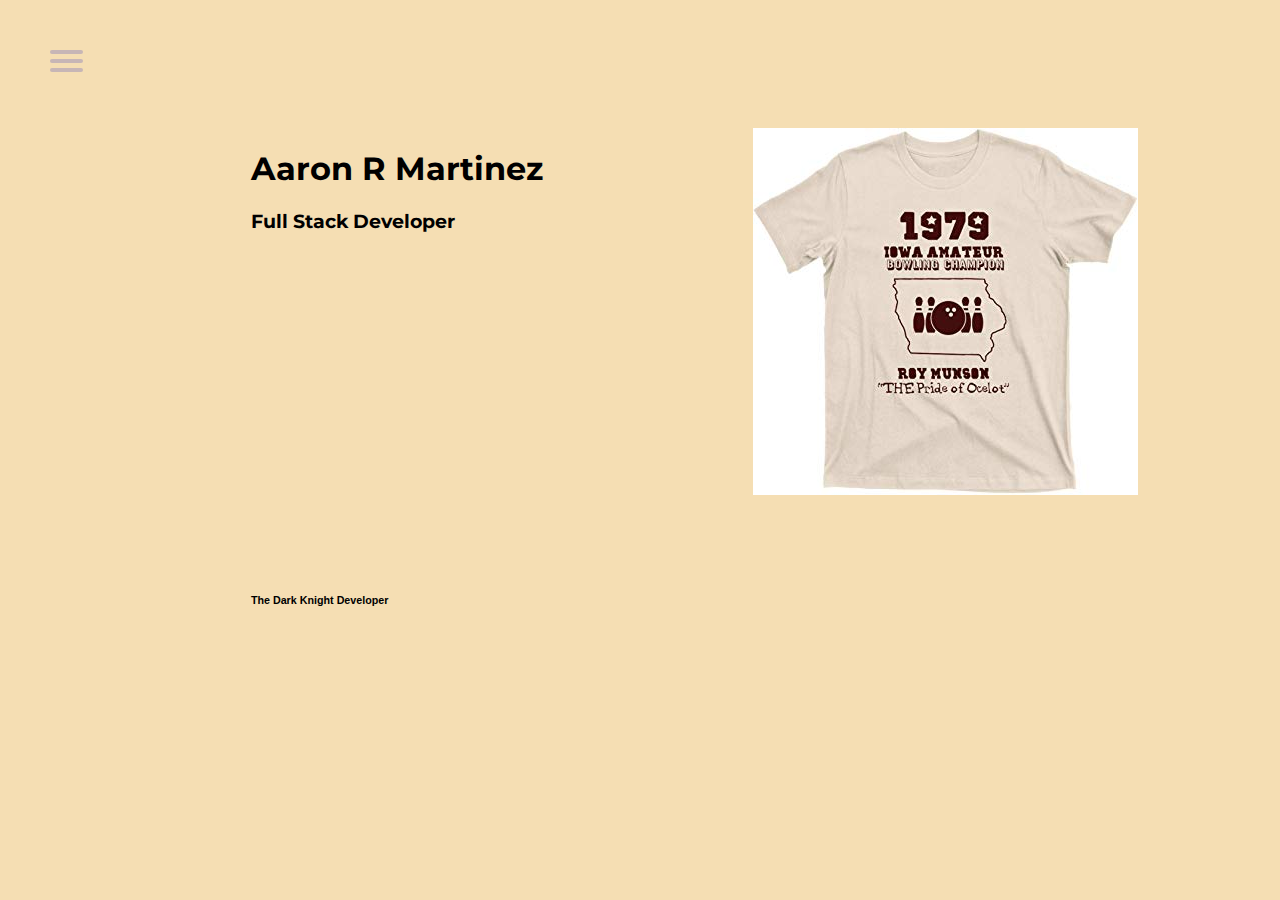
<file: index.html>
<!DOCTYPE html>
<html lang="en">

<head>
    <meta charset="UTF-8">
    <meta name="viewport" content="width=device-width, initial-scale=1.0">
    <meta http-equiv="X-UA-Compatible" content="ie=edge">
    <title>Aaron R Martinez</title>
    <link href="https://fonts.googleapis.com/css?family=Montserrat&display=swap" rel="stylesheet">
    <link rel="stylesheet" href="css/style.css">
    <link rel="stylesheet" href="css/layout.css">
</head>

<body>
    <div class="grid-container">
    <div class="sidebar">
    <nav role="navigation">
        <div id="menuToggle">
        
          <input type="checkbox" />
          
          
          <span></span>
          <span></span>
          <span></span>
          
         
          <ul id="menu">
            <a href="./index.html"><li>Home</li></a>
            <a href="./bio.html"><li>All About Me</li></a>
            <a href="./contactinfo.html"><li>Contact Info</li></a>
            <a href="./projects.html"><li>My Projects</li></a>
            <a href="./myskills.html"><li>Technical Skills</li></a>
          </ul>
        </div>
      </nav>
    </div>

    <section class="title-card">
        <h1>Aaron R Martinez</h1>
        <h3>Full Stack Developer</h3>
    </section>
    <section class="pic">
      <img src="images/munson teeshirt.jpg">
    </section>
    <section class="footnote">
        <h6>The Dark Knight Developer</h6>
        <span class="tooltiptext">Software Developer by day, superhero at night.</span>
    </section>
</div>
</body>

</html>
</file>
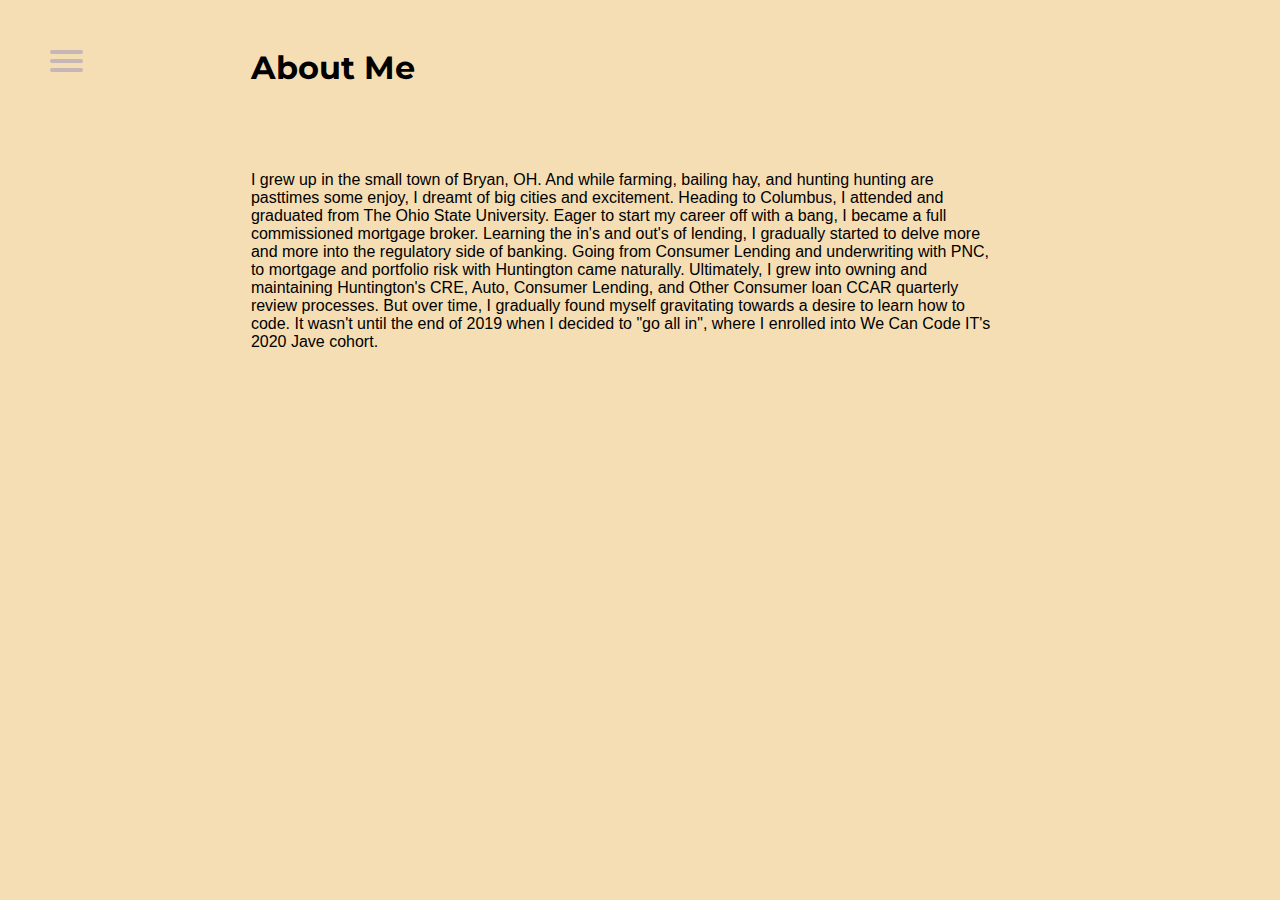
<file: bio.html>
<!DOCTYPE html>
<html lang="en">

<head>
    <meta charset="UTF-8">
    <meta name="viewport" content="width=device-width, initial-scale=1.0">
    <meta http-equiv="X-UA-Compatible" content="ie=edge">
    <title>Aaron R Martinez</title>
    <link href="https://fonts.googleapis.com/css?family=Montserrat&display=swap" rel="stylesheet">
    <link rel="stylesheet" href="css/style.css">
    <link rel="stylesheet" href="css/layout.css">
</head>

<body>


    <nav role="navigation">
        <div id="menuToggle">
        
          <input type="checkbox" />
          
          
          <span></span>
          <span></span>
          <span></span>
          
         
          <ul id="menu">
            <a href="./index.html"><li>Home</li></a>
            <a href="./bio.html"><li>All About Me</li></a>
            <a href="./contactinfo.html"><li>Contact</li></a>
            <a href="./projects.html"><li>My Projects</li></a>
            <a href="./myskills.html"><li>Technical Skills</li></a>
          </ul>
        </div>
      </nav>
  
    <div class = "grid-container">
    <section class="header">
      <h1>About Me</h1>
    </section>
    <section class="bio-body">
      <p>I grew up in the small town of Bryan, OH. And while farming, bailing hay, and hunting
        hunting are pasttimes some enjoy, I dreamt of big cities and excitement. Heading to Columbus, I 
        attended and graduated from The Ohio State University. Eager to start my career off with a bang, 
        I became a full commissioned mortgage broker. Learning the in's and out's of lending, I gradually 
        started to delve more and more into the regulatory side of banking. Going from Consumer Lending and underwriting
        with PNC, to mortgage and portfolio risk with Huntington came naturally. Ultimately, I grew into owning and 
        maintaining Huntington's CRE, Auto, Consumer Lending, and Other Consumer loan CCAR quarterly review processes. But over time,
        I gradually found myself gravitating towards a desire to learn how to code. It wasn't until the end of 2019 when I decided to
         "go all in", where I enrolled into We Can Code IT's 2020 Jave cohort.
        </p>
     
    </section>
  </div>
</body>
</html>
</file>
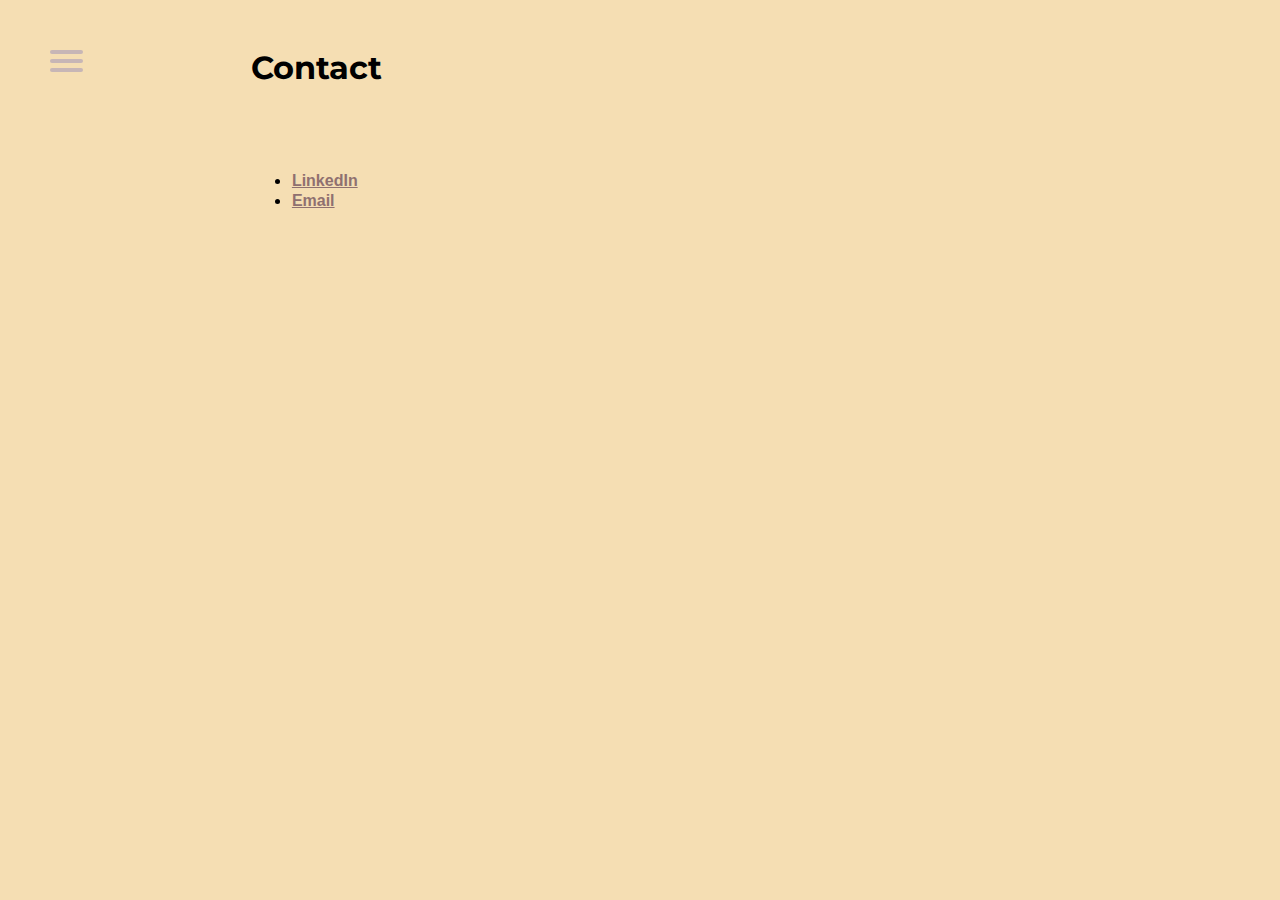
<file: contactinfo.html>
<!DOCTYPE html>
<html lang="en">

<head>
    <meta charset="UTF-8">
    <meta name="viewport" content="width=device-width, initial-scale=1.0">
    <meta http-equiv="X-UA-Compatible" content="ie=edge">
    <title>Aaron R Martinez</title>
    <link href="https://fonts.googleapis.com/css?family=Montserrat&display=swap" rel="stylesheet">
    <link rel="stylesheet" href="css/style.css">
    <link rel="stylesheet" href="css/layout.css">
</head>

<body>

 
    <nav role="navigation">
        <div id="menuToggle">
        
          <input type="checkbox" />
          
          
          <span></span>
          <span></span>
          <span></span>
          
         
          <ul id="menu">
            <a href="./index.html"><li>Home</li></a>
            <a href="./bio.html"><li>All About Me</li></a>
            <a href="./contactinfo.html"><li>Contact</li></a>
            <a href="./projects.html"><li>My Projects</li></a>
            <a href="./myskills.html"><li>Technical Skills</li></a>
          </ul>
        </div>
      </nav>
 
    <div class="grid-container">
    <section class="header">
        <h1>Contact</h1>
    </section>
        <section class="list-setup">
        <ul>
            <li><a href="http://www.linkedin.com/in/aaron-r-martinez" target="_blank">LinkedIn</a></li>
            <li><a href="mailto:southpawflashs@hotmail.com">Email</a></li>

        </ul>
    </section>
  
    
</div>
</body>

</html>
</file>
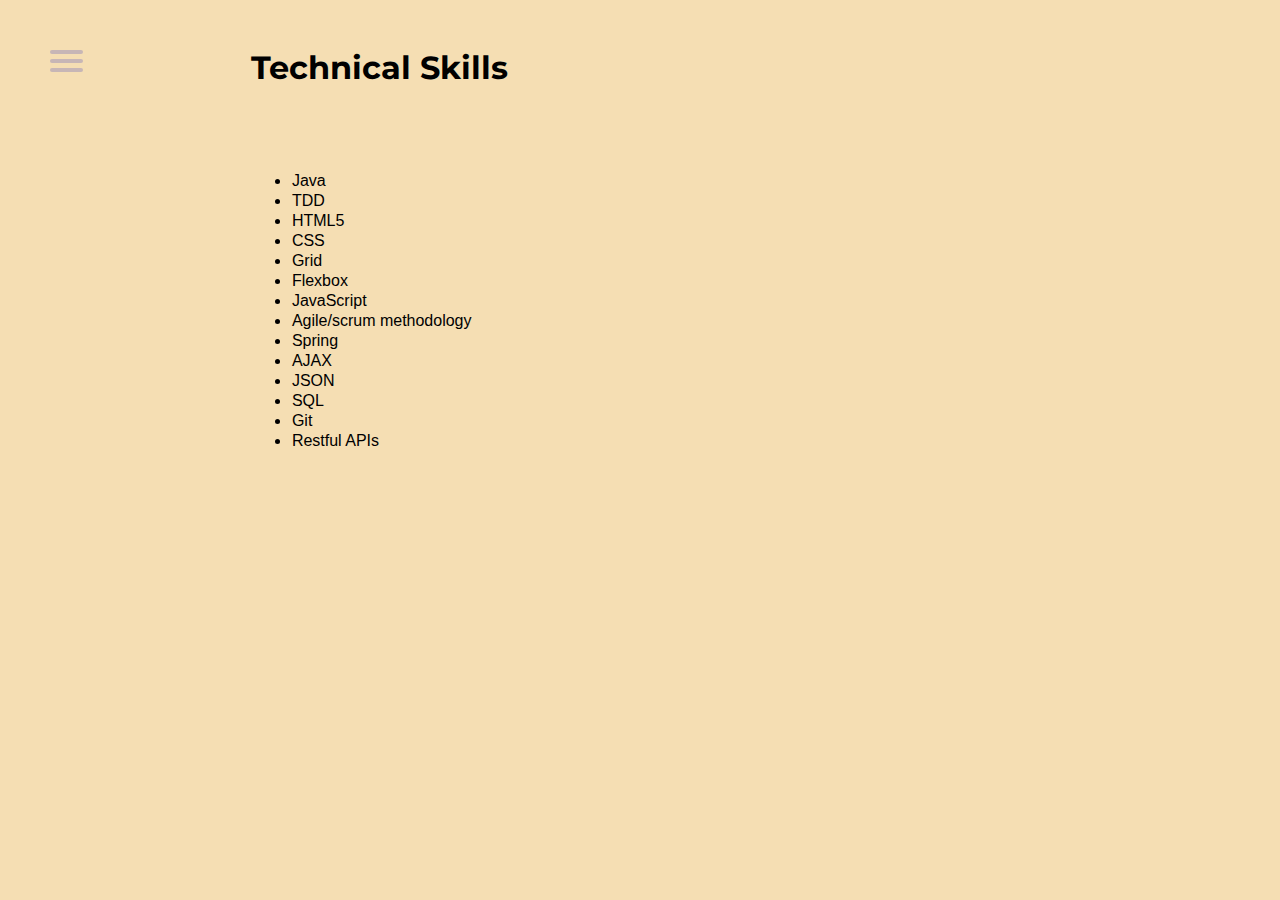
<file: myskills.html>
<!DOCTYPE html>
<html lang="en">

<head>
    <meta charset="UTF-8">
    <meta name="viewport" content="width=device-width, initial-scale=1.0">
    <meta http-equiv="X-UA-Compatible" content="ie=edge">
    <title>Aaron R Martinez</title>
    <link href="https://fonts.googleapis.com/css?family=Montserrat&display=swap" rel="stylesheet">
    <link rel="stylesheet" href="css/style.css">
    <link rel="stylesheet" href="css/layout.css">
</head>

<body>


    <nav role="navigation">
        <div id="menuToggle">
        
          <input type="checkbox" />
          
          
          <span></span>
          <span></span>
          <span></span>
          
         
          <ul id="menu">
            <a href="./index.html"><li>Home</li></a>
            <a href="./bio.html"><li>All About Me</li></a>
            <a href="./contactinfo.html"><li>Contact</li></a>
            <a href="./projects.html"><li>My Projects</li></a>
            <a href="./myskills.html"><li>Technical Skills</li></a>
          </ul>
        </div>
      </nav>
   
      <div class="grid-container">
    <section class="header">
        <h1>Technical Skills</h1>
    </section>
    <section class="list-setup">
        <ul>
            <li>Java</li>
            <li>TDD</li>
            <li>HTML5</li>
            <li>CSS</li>
            <li>Grid</li>
            <li>Flexbox</li>
            <li>JavaScript</li>
            <li>Agile/scrum methodology</li>
            <li>Spring</li>
            <li>AJAX</li>
            <li>JSON</li>
            <li>SQL</li>
            <li>Git</li>
            <li>Restful APIs</li>


        </ul>
    </section>
</div>
</body>

</html>
</file>
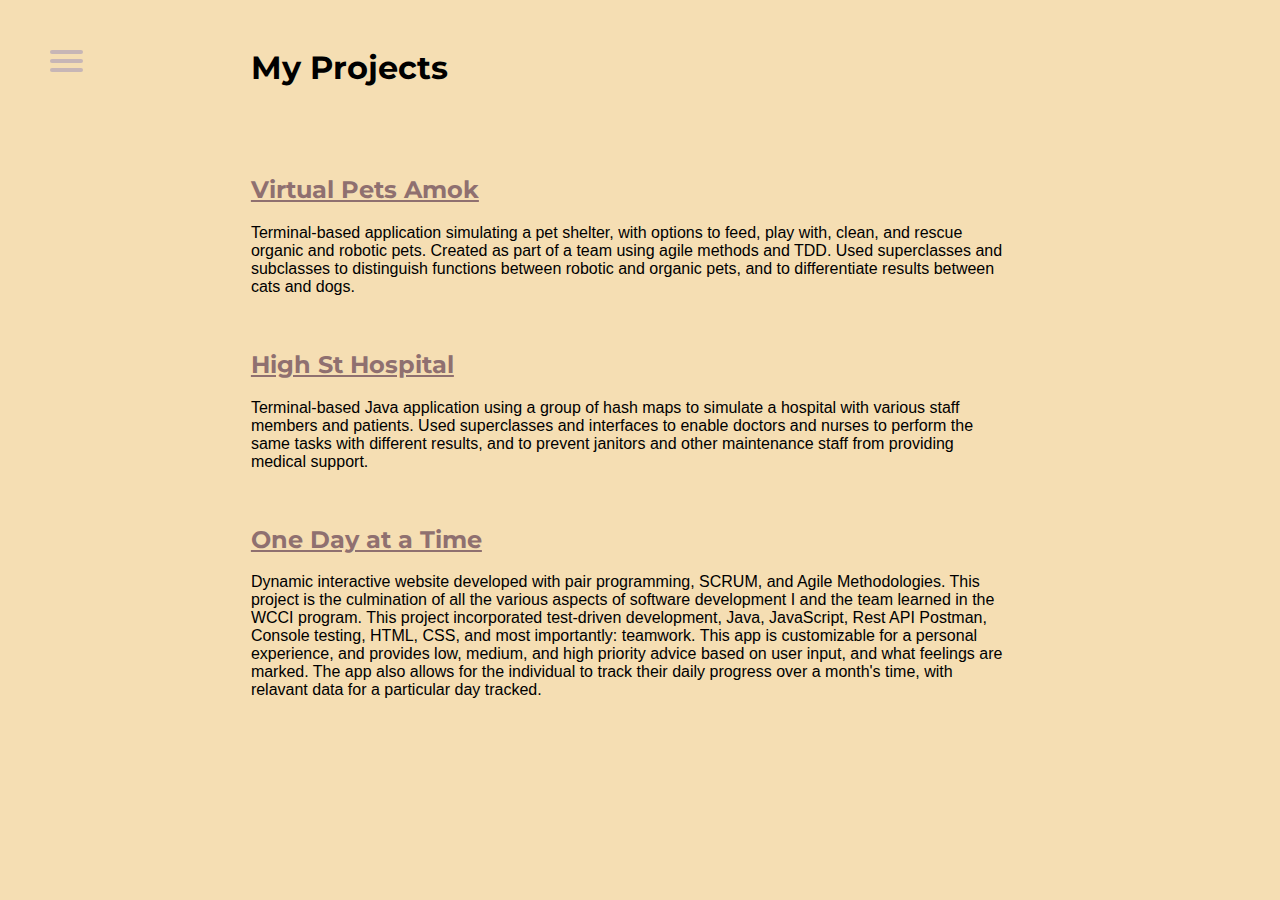
<file: projects.html>
<!DOCTYPE html>
<html lang="en">

<head>
    <meta charset="UTF-8">
    <meta name="viewport" content="width=device-width, initial-scale=1.0">
    <meta http-equiv="X-UA-Compatible" content="ie=edge">
    <title>Aaron R Martinez</title>
    <link href="https://fonts.googleapis.com/css?family=Montserrat&display=swap" rel="stylesheet">
    <link rel="stylesheet" href="css/style.css">
    <link rel="stylesheet" href="css/layout.css">
</head>

<body>
    
    <nav role="navigation">
        <div id="menuToggle">
        
          <input type="checkbox" />
          
          
          <span></span>
          <span></span>
          <span></span>
          
         
          <ul id="menu">
            <a href="./index.html"><li>Home</li></a>
            <a href="./bio.html"><li>About Me</li></a>
            <a href="./contactinfo.html"><li>Contact</li></a>
            <a href="./projects.html"><li>My Projects</li></a>
            <a href="./myskills.html"><li>Technical Skills</li></a>
          </ul>

        </div>
      </nav>
      <div class = "grid-container">
    <section class="header">
      <h1>My Projects</h1>
    </section>
    <section class="bio-body">
        <h2><a href="https://github.com/2020-Spring-Cohort/virtual-pets-amok-cfgi">Virtual Pets Amok</a></h2>
        <p>Terminal-based application simulating a pet shelter, with options to feed, play with, clean, and rescue organic and robotic pets. 
          Created as part of a team using agile methods and TDD.
        Used superclasses and subclasses to distinguish functions between robotic and organic pets, and to differentiate results between cats and dogs.</p>
        <br>
        <h2><a href="https://github.com/">High St Hospital</a></h2>
        <p>Terminal-based Java application using a group of hash maps to simulate a hospital with various staff members and patients.  
        Used superclasses and interfaces to enable doctors and nurses to perform the same tasks with different results, and to prevent janitors and other maintenance staff from providing medical support.</p>
        <br>
        <h2><a href="https://github.com/WCCI-one-day-at-a-time/OneDayAtATime">One Day at a Time</a></h2>
        <p>
          Dynamic interactive website developed with pair programming, SCRUM, and Agile Methodologies. This project is the culmination of all the various
          aspects of software development I and the team learned in the WCCI program. This project incorporated test-driven development, Java, JavaScript, Rest API
          Postman, Console testing, HTML, CSS, and most importantly: teamwork. This app is customizable for a personal experience, and provides low, medium, and high 
          priority advice based on user input, and what feelings are marked. The app also allows for the individual to track their daily progress over a month's time, with 
          relavant data for a particular day tracked. 
        </p>
      </section>
    </div>
</body>
</html>
</file>
<file: css/style.css>
body
{
  margin: 0;
  padding: 0;
  
  background: wheat;
  color:black;
  font-family: sans-serif;
}

li{
  padding:1px;
}

#menuToggle
{
  display: block;
  position: relative;
  top: 50px;
  left: 50px;
  
  z-index: 1;
  
  -webkit-user-select: none;
  user-select: none;
}

#menuToggle a
{
  text-decoration: none;
  color: rgb(22, 17, 4);
  
  transition: color 0.3s ease;
}

#menuToggle a:hover
{
  color: tomato;
}


#menuToggle input
{
  display: block;
  width: 40px;
  height: 32px;
  position: absolute;
  top: -7px;
  left: -5px;
  
  cursor: pointer;
  
  opacity: 0; 
  z-index: 2; 
  
  -webkit-touch-callout: none;
}


#menuToggle span
{
  display: block;
  width: 33px;
  height: 4px;
  margin-bottom: 5px;
  position: relative;
  
  background: #c7b6b6;
  border-radius: 3px;
  
  z-index: 1;
  
  transform-origin: 4px 0px;
  
  transition: transform 0.5s cubic-bezier(0.77,0.2,0.05,1.0),
              background 0.5s cubic-bezier(0.77,0.2,0.05,1.0),
              opacity 0.55s ease;
}

#menuToggle span:first-child
{
  transform-origin: 0% 0%;
}

#menuToggle span:nth-last-child(2)
{
  transform-origin: 0% 100%;
}


#menuToggle input:checked ~ span
{
  opacity: 1;
  transform: rotate(45deg) translate(-2px, -1px);
  background: black;
}

#menuToggle input:checked ~ span:nth-last-child(3)
{
  opacity: 0;
  transform: rotate(0deg) scale(0.2, 0.2);
}


#menuToggle input:checked ~ span:nth-last-child(2)
{
  transform: rotate(-45deg) translate(0, -1px);
}


#menu
{
  position: absolute;
  width: 300px;
  margin: -100px 0 0 -50px;
  padding: 50px;
  padding-top: 125px;
  
  background: #808000;
  list-style-type: none;
  -webkit-font-smoothing: antialiased;
  font-family: "Montserrat", sans-serif;

  
  transform-origin: 0% 0%;
  transform: translate(-100%, 0);
  
  transition: transform 0.5s cubic-bezier(0.77,0.2,0.05,1.0);
}

#menu li
{
  padding: 10px 0;
  font-size: 22px;
}


#menuToggle input:checked ~ ul
{
  transform: none;
}

a:link{
  color: #8f7070;
  font-weight: bold;
}

a:visited{
  color: #b8b8b8;
  font-weight: bold;
}

a:hover{
  color: rgb(147, 141, 153);
  font-weight: bold;
}

a:active{
  color: #947272;
  font-weight: bold;
}

h1{
    font-family: 'Montserrat', sans-serif;
    font-size: 2em;
}

h2{
    font-family: 'Montserrat', sans-serif;

}

h3{
  font-family: 'Montserrat', sans-serif;
}

.bio_body{
  border: #8b6d6d;
  border-style: double;
  border-width: 2px;
}

.footnote .tooltiptext{
  visibility: hidden;
  background-color: black;
  color: rgb(137, 163, 185);
  text-align: center;
  padding: 3px;

  position: absolute;
  opacity: 0;
  transition: opacity 0.3s;
}

.footnote:hover .tooltiptext{
  visibility: visible;
  opacity: 1;
  position: absolute;
  border-width: 2px;
  border-style: solid;
  border-color: black;
}
</file>
<file: css/layout.css>
.grid-container{
    display: grid;
    height: 50vw;
    width: 98vw;
    grid-template-columns: 20% 20% 20% 20% 20%;
    grid-template-rows: 4em 4em 1fr 1fr 1fr;
  }

  
.title-card{
    grid-column-start: 2;
    grid-column-end: 4;
    grid-row-start: 3;
    grid-row-end: 4;
  }

  .pic{
    grid-column-start: 4;
    grid-column-end: 6;
    grid-row-start: 3;
    grid-row-end: 4;
  }

.header{
    grid-column-start: 2;
    grid-column-end: 4;
    grid-row-start: 1;
    grid-row-end: 2;
  }

.bio-body{
    grid-column-start: 2;
    grid-column-end: 5;
    grid-row-start: 3;
    grid-row-end: 6;
}

.list-setup{
    grid-column-start: 2;
    grid-column-end: 3;
    grid-row-start: 3;
    grid-row-end: 4;
}
 
.footnote{
    grid-column-start: 2;
    grid-row-start: 5;
}
.sidebar{
    grid-column-start: 1;
    grid-column-end: 2;
    grid-row-start: 1;
    grid-row-end: 6;
}
</file>
